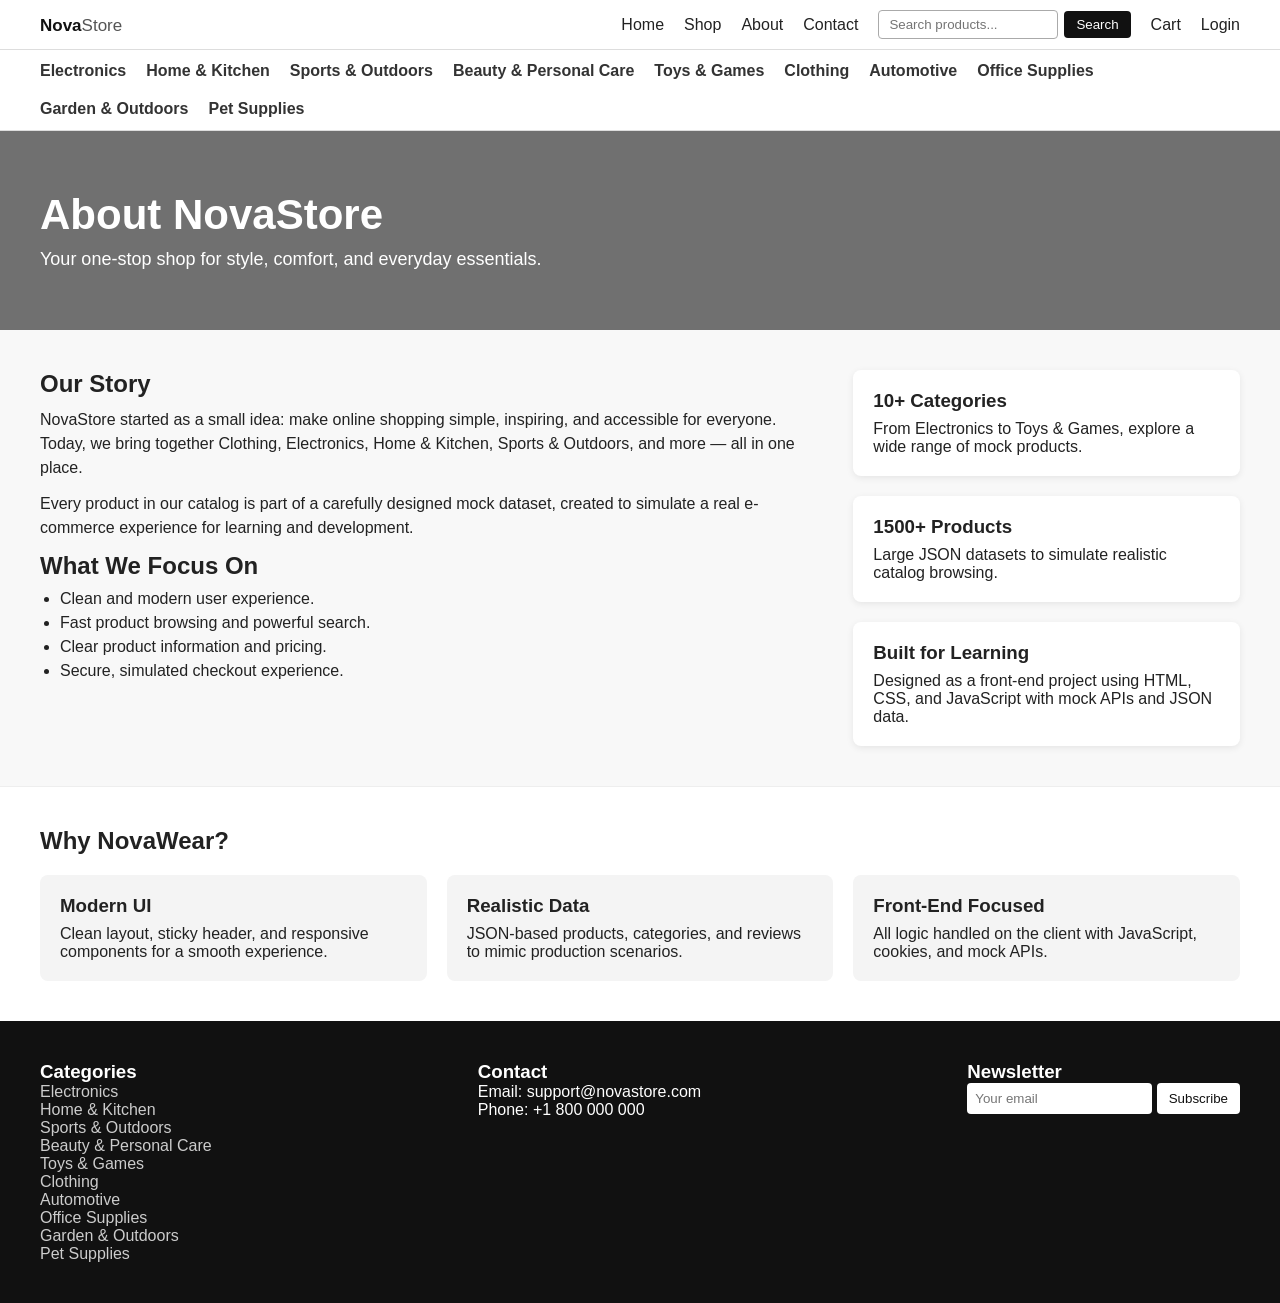
<file: htmls/about.html>
<!DOCTYPE html>
<html lang="en">
<head>
    <meta charset="UTF-8">
    <meta name="viewport" content="width=device-width, initial-scale=1.0">
    <link rel="stylesheet" href="../styles/styleAbout.css">
    <title>About – NovaStore</title>
</head>
<body>

    <header class="header">
        <img src="../img/NovaStoreLogo.svg" alt="NovaStore Logo" class="logo">

        <nav class="navbar">
            <a href="index.html" class="links">Home</a>
            <a href="shop.html" class="links">Shop</a>
            <a href="about.html" class="links active">About</a>
            <a href="contact.html" class="links">Contact</a>

            <div class="search-container">
                <input type="text" id="searchBar" placeholder="Search products...">
                <button id="searchBtn">Search</button>
            </div>

            <a href="cart.html" class="cart">Cart</a>
            <a href="login.html" id="loginLink">Login</a>
            <a href="profile.html" id="profileLink" style="display:none;">Profile</a>
        </nav>
    </header>

    <nav class="category-nav">
        <div id="categoryNavLinks"></div>
    </nav>

    <section class="about-hero">
        <h1>About NovaStore</h1>
        <p>Your one-stop shop for style, comfort, and everyday essentials.</p>
    </section>

    <section class="about-content">
        <div class="about-left">
            <h2>Our Story</h2>
            <p>
                NovaStore started as a small idea: make online shopping simple, inspiring, 
                and accessible for everyone. Today, we bring together Clothing, Electronics, 
                Home &amp; Kitchen, Sports &amp; Outdoors, and more — all in one place.
            </p>
            <p>
                Every product in our catalog is part of a carefully designed mock dataset, 
                created to simulate a real e-commerce experience for learning and development.
            </p>

            <h2>What We Focus On</h2>
            <ul>
                <li>Clean and modern user experience.</li>
                <li>Fast product browsing and powerful search.</li>
                <li>Clear product information and pricing.</li>
                <li>Secure, simulated checkout experience.</li>
            </ul>
        </div>

        <div class="about-right">
            <div class="about-card">
                <h3>10+ Categories</h3>
                <p>From Electronics to Toys &amp; Games, explore a wide range of mock products.</p>
            </div>
            <div class="about-card">
                <h3>1500+ Products</h3>
                <p>Large JSON datasets to simulate realistic catalog browsing.</p>
            </div>
            <div class="about-card">
                <h3>Built for Learning</h3>
                <p>
                    Designed as a front-end project using HTML, CSS, and JavaScript 
                    with mock APIs and JSON data.
                </p>
            </div>
        </div>
    </section>

    <section class="about-values">
        <h2>Why NovaWear?</h2>
        <div class="values-grid">
            <div class="value-item">
                <h3>Modern UI</h3>
                <p>Clean layout, sticky header, and responsive components for a smooth experience.</p>
            </div>
            <div class="value-item">
                <h3>Realistic Data</h3>
                <p>JSON-based products, categories, and reviews to mimic production scenarios.</p>
            </div>
            <div class="value-item">
                <h3>Front-End Focused</h3>
                <p>All logic handled on the client with JavaScript, cookies, and mock APIs.</p>
            </div>
        </div>
    </section>

    <footer class="footer">
        <div class="footer-left">
            <h3>Categories</h3>
            <ul id="footer-categories"></ul>
        </div>

        <div class="footer-center">
            <h3>Contact</h3>
            <p>Email: support@novastore.com</p>
            <p>Phone: +1 800 000 000</p>
        </div>

        <div class="footer-right">
            <h3>Newsletter</h3>
            <input type="email" placeholder="Your email">
            <button>Subscribe</button>
        </div>
    </footer>

    <script src="../js/header.js"></script>
    <script src="../js/about.js"></script>
</body>
</html>
</file>
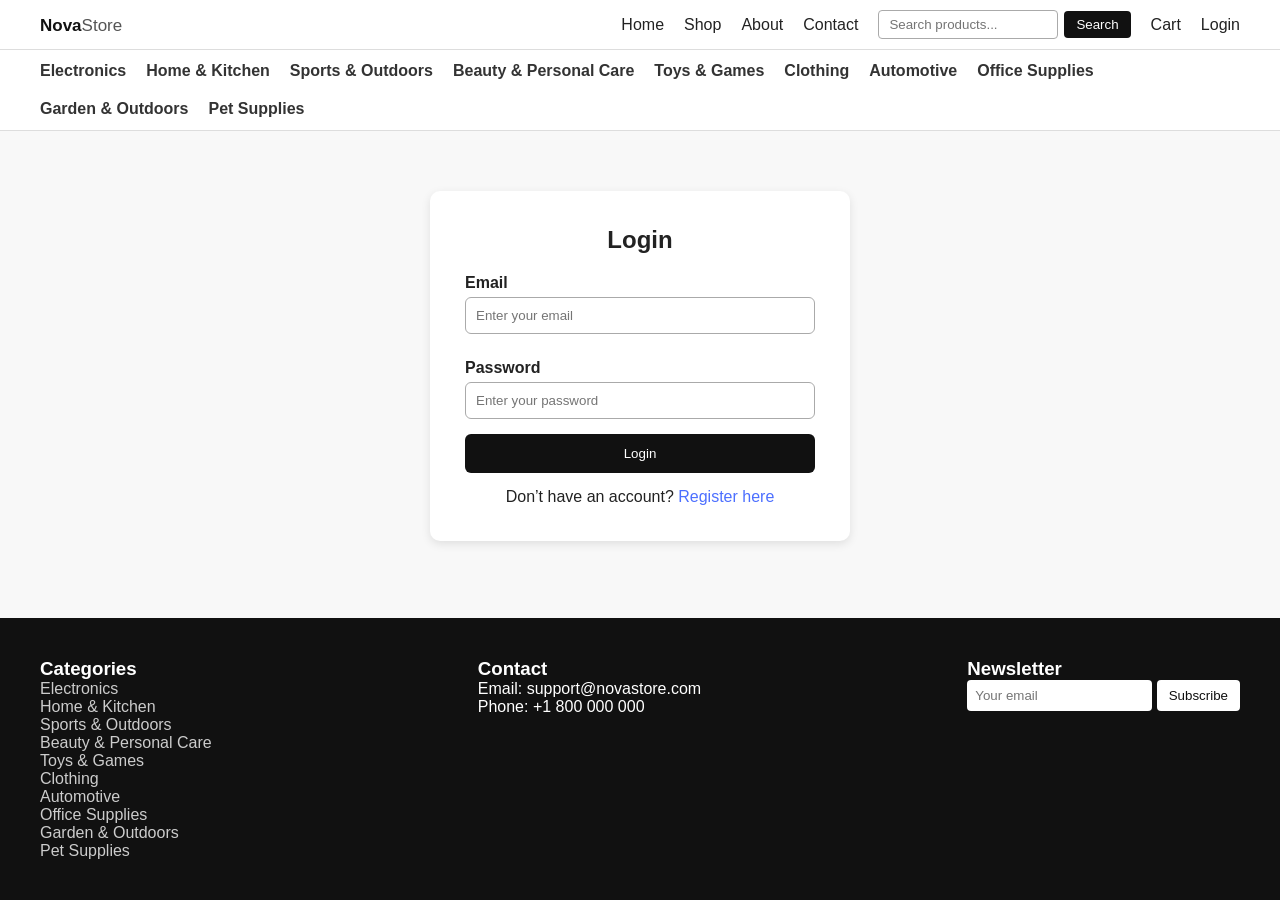
<file: htmls/cart.html>
<!DOCTYPE html>
<html lang="en">
<head>
    <meta charset="UTF-8">
    <meta name="viewport" content="width=device-width, initial-scale=1.0">
    <link rel="stylesheet" href="../styles/styleCart.css">
    <title>Cart – NovaStore</title>
</head>
<body>

    <header class="header">
        <img src="../img/NovaStoreLogo.svg" alt="NovaStore Logo" class="logo">

        <nav class="navbar">
            <a href="index.html" class="links">Home</a>
            <a href="shop.html" class="links">Shop</a>
            <a href="about.html" class="links">About</a>
            <a href="contact.html" class="links">Contact</a>

            <div class="search-container">
                <input type="text" id="searchBar" placeholder="Search products...">
                <button id="searchBtn">Search</button>
            </div>

            <a href="cart.html" class="cart active">Cart</a>
            <a href="login.html" id="loginLink">Login</a>
            <a href="profile.html" id="profileLink" style="display:none;">Profile</a>
        </nav>
    </header>

    <nav class="category-nav">
        <div id="categoryNavLinks"></div>
    </nav>

    <section class="cart-section">
        <h1>Your Cart</h1>

        <div id="cartItems"></div>

        <div id="cartSummary" class="cart-summary">
            <p>Subtotal: <span id="subtotal">$0.00</span></p>
            <p>Tax (13%): <span id="tax">$0.00</span></p>
            <h3>Total: <span id="total">$0.00</span></h3>

            <div class="cart-buttons">
                <a href="shop.html" class="btn-light">Continue Shopping</a>
                <button id="checkoutBtn" class="btn-dark">Proceed to Checkout</button>
            </div>
        </div>
    </section>

    <footer class="footer">
        <div class="footer-left">
            <h3>Categories</h3>
            <ul id="footer-categories"></ul>
        </div>

        <div class="footer-center">
            <h3>Contact</h3>
            <p>Email: support@novastore.com</p>
            <p>Phone: +1 800 000 000</p>
        </div>

        <div class="footer-right">
            <h3>Newsletter</h3>
            <input type="email" placeholder="Your email">
            <button>Subscribe</button>
        </div>
    </footer>

    <script src="../js/header.js"></script>
    <script src="../js/cart.js"></script>

</body>
</html>
</file>
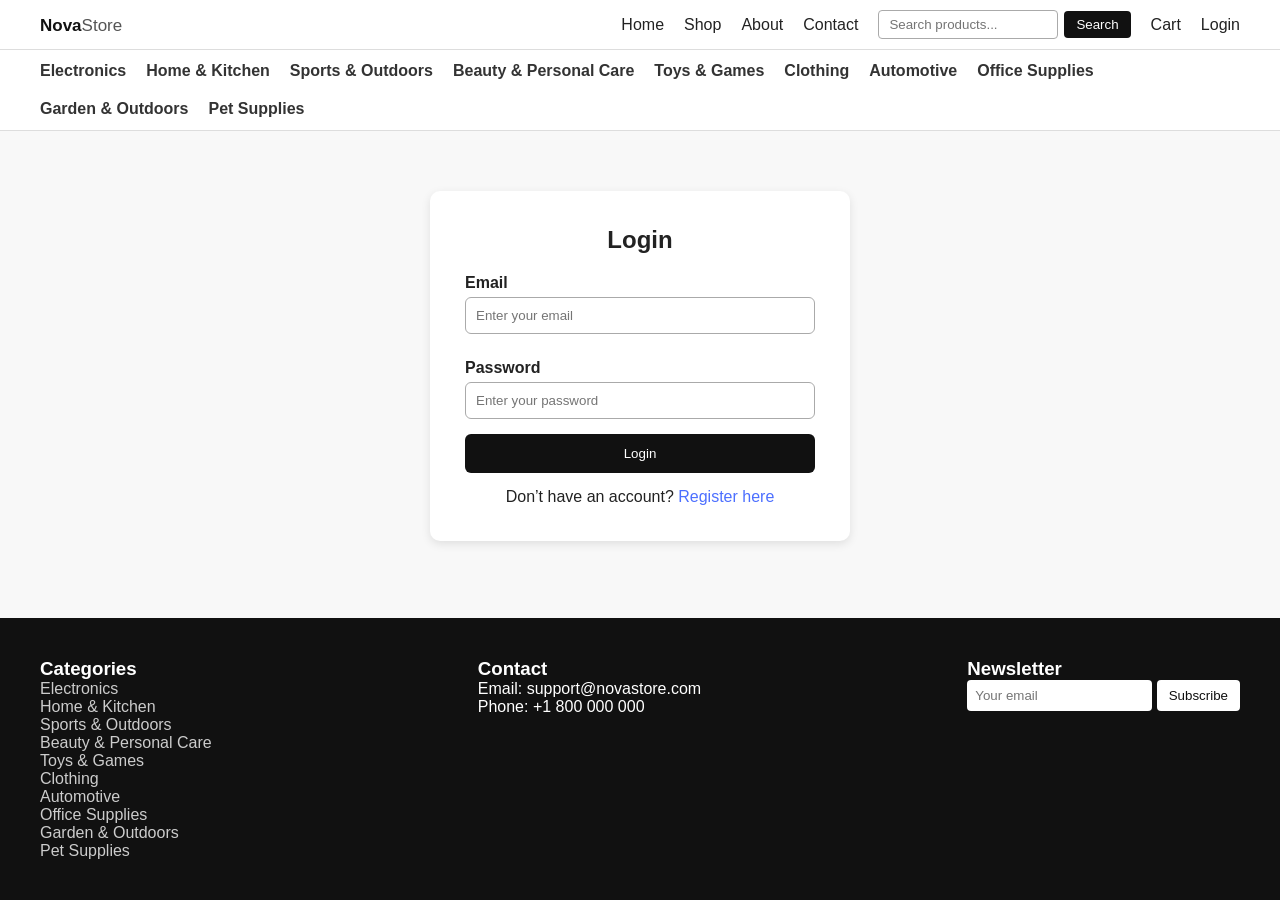
<file: htmls/checkout.html>
<!DOCTYPE html>
<html lang="en">
<head>
    <meta charset="UTF-8">
    <meta name="viewport" content="width=device-width, initial-scale=1.0">
    <title>Checkout – NovaStore</title>
    <link rel="stylesheet" href="../styles/styleCheckout.css">
</head>
<body>

    <header class="header">
        <img src="../img/NovaStoreLogo.svg" alt="NovaStore Logo" class="logo">

        <nav class="navbar">
            <a href="index.html" class="links">Home</a>
            <a href="shop.html" class="links">Shop</a>
            <a href="about.html" class="links">About</a>
            <a href="contact.html" class="links">Contact</a>

            <div class="search-container">
                <input type="text" id="searchBar" placeholder="Search products...">
                <button id="searchBtn">Search</button>
            </div>

            <a href="cart.html" class="cart">Cart</a>
            <a href="login.html" id="loginLink">Login</a>
            <a href="profile.html" id="profileLink" style="display:none;">Profile</a>
        </nav>
    </header>

    <nav class="category-nav">
        <div id="categoryNavLinks"></div>
    </nav>

    <main class="checkout-main">
        <section class="checkout-container">

            <section class="checkout-form">
                <h1>Checkout</h1>
                <p class="checkout-note">Fields marked * are required.</p>

                <div id="checkoutError" class="checkout-error"></div>

                <form id="checkoutForm">
                    <h2>Contact Information</h2>

                    <label for="fullName">Full Name *</label>
                    <input type="text" id="fullName" placeholder="Enter your full name">

                    <label for="email">Email *</label>
                    <input type="email" id="email" placeholder="Enter your email">

                    <label for="phone">Phone *</label>
                    <input type="tel" id="phone" placeholder="Enter your phone number">

                    <h2>Shipping Address</h2>

                    <label for="address">Address *</label>
                    <input type="text" id="address" placeholder="Street address">

                    <label for="city">City *</label>
                    <input type="text" id="city" placeholder="City">

                    <label for="postal">Postal Code *</label>
                    <input type="text" id="postal" placeholder="Postal code">

                    <h2>Delivery Options</h2>
                    <select id="delivery">
                        <option value="standard">Standard (3–5 business days)</option>
                        <option value="express">Express (1–2 business days)</option>
                    </select>

                    <button type="submit" class="place-order-btn">Place Order</button>
                </form>
            </section>

            <section class="checkout-summary">
                <h2>Order Summary</h2>
                <div id="summaryItems" class="summary-items"></div>

                <div class="summary-totals">
                    <p>Subtotal: <span id="subtotal">$0.00</span></p>
                    <p>Tax (13%): <span id="tax">$0.00</span></p>
                    <h3>Total: <span id="total">$0.00</span></h3>
                </div>

                <a href="cart.html" class="back-to-cart">← Back to cart</a>
            </section>

        </section>
    </main>

    <footer class="footer">
        <div class="footer-left">
            <h3>Categories</h3>
            <ul id="footer-categories"></ul>
        </div>

        <div class="footer-center">
            <h3>Contact</h3>
            <p>Email: support@novastore.com</p>
            <p>Phone: +1 800 000 000</p>
        </div>

        <div class="footer-right">
            <h3>Newsletter</h3>
            <input type="email" placeholder="Your email">
            <button>Subscribe</button>
        </div>
    </footer>

    <script src="../js/header.js"></script>
    <script src="../js/checkout.js"></script>

</body>
</html>
</file>
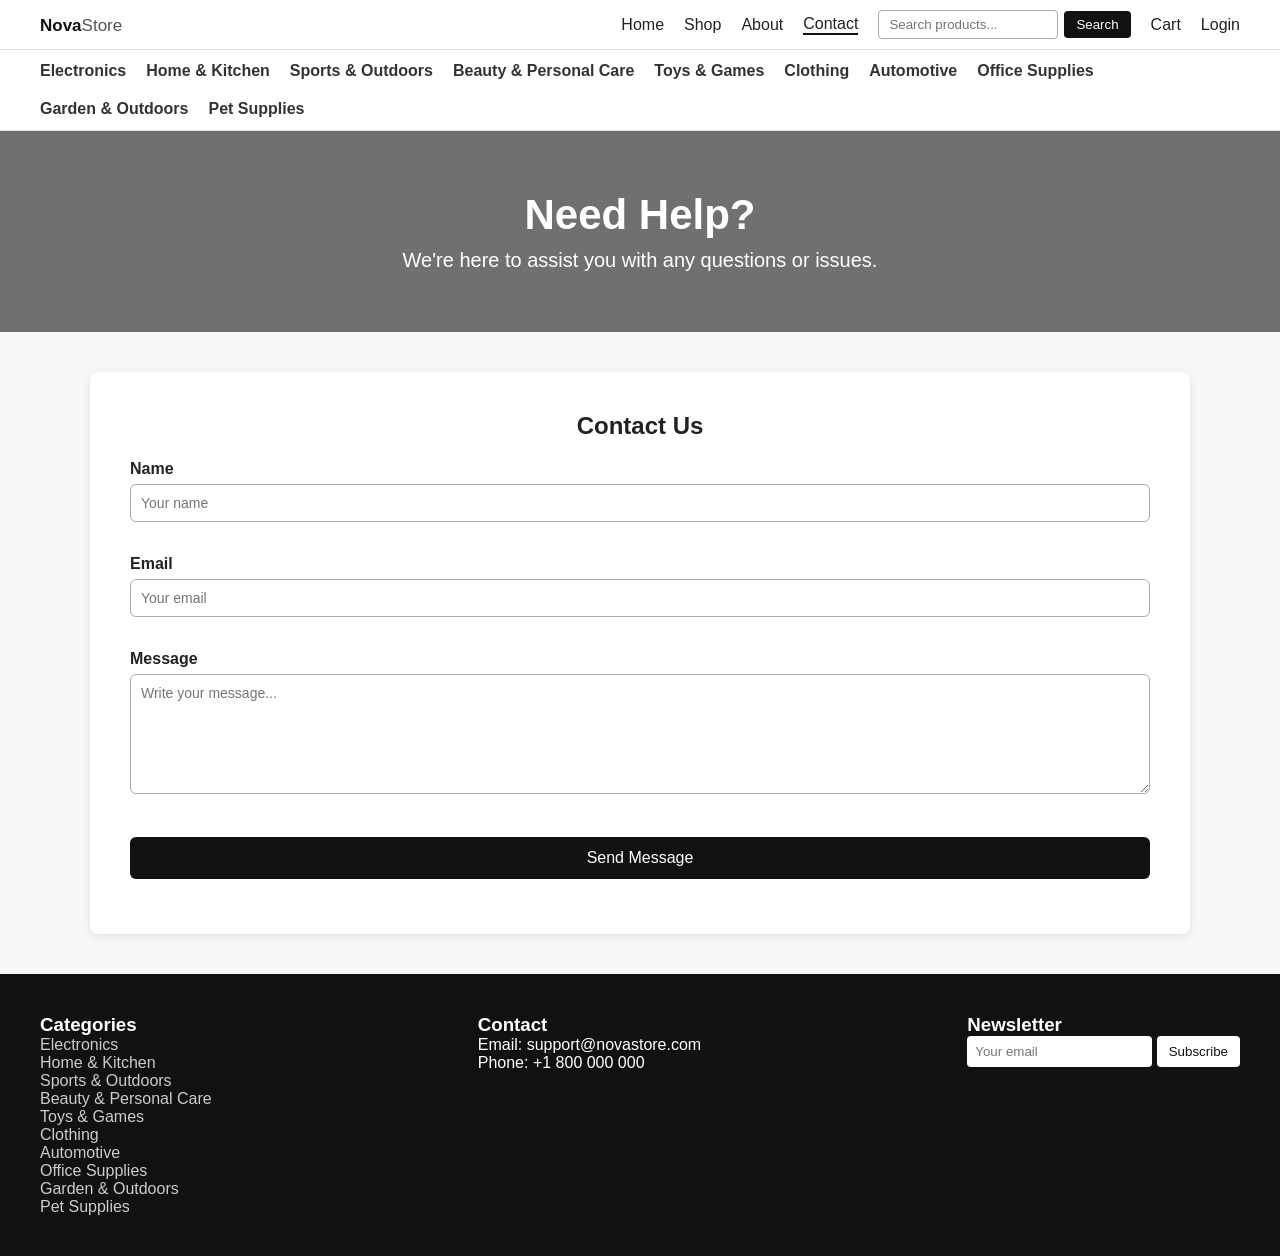
<file: htmls/contact.html>
<!DOCTYPE html>
<html lang="en">
<head>
    <meta charset="UTF-8">
    <meta name="viewport" content="width=device-width, initial-scale=1.0">
    <link rel="stylesheet" href="../styles/styleContact.css">
    <title>Contact – NovaStore</title>
</head>
<body>

    <header class="header">
        <img src="../img/NovaStoreLogo.svg" alt="NovaStore Logo" class="logo">

        <nav class="navbar">
            <a href="index.html" class="links">Home</a>
            <a href="shop.html" class="links">Shop</a>
            <a href="about.html" class="links">About</a>
            <a href="contact.html" class="links active">Contact</a>

            <div class="search-container">
                <input type="text" id="searchBar" placeholder="Search products...">
                <button id="searchBtn">Search</button>
            </div>

            <a href="cart.html" class="cart">Cart</a>
            <a href="login.html" id="loginLink">Login</a>
            <a href="profile.html" id="profileLink" style="display:none;">Profile</a>
        </nav>
    </header>

    <nav class="category-nav">
        <div id="categoryNavLinks"></div>
    </nav>

    <section class="contact-hero">
        <h1>Need Help?</h1>
        <p>We're here to assist you with any questions or issues.</p>
    </section>

    <section class="contact-container">
        <h2>Contact Us</h2>

        <form id="contactForm" class="contact-form">

            <div class="form-group">
                <label>Name</label>
                <input type="text" id="nameInput" placeholder="Your name">
                <small class="error" id="nameError"></small>
            </div>

            <div class="form-group">
                <label>Email</label>
                <input type="email" id="emailInput" placeholder="Your email">
                <small class="error" id="emailError"></small>
            </div>

            <div class="form-group">
                <label>Message</label>
                <textarea id="messageInput" placeholder="Write your message..."></textarea>
                <small class="error" id="messageError"></small>
            </div>

            <button type="submit" class="contact-btn">Send Message</button>

            <p id="successMessage" class="success"></p>
        </form>
    </section>

    <footer class="footer">
        <div class="footer-left">
            <h3>Categories</h3>
            <ul id="footer-categories"></ul>
        </div>

        <div class="footer-center">
            <h3>Contact</h3>
            <p>Email: support@novastore.com</p>
            <p>Phone: +1 800 000 000</p>
        </div>

        <div class="footer-right">
            <h3>Newsletter</h3>
            <input type="email" placeholder="Your email">
            <button>Subscribe</button>
        </div>
    </footer>

    <script src="../js/header.js"></script>
    <script src="../js/contact.js"></script>
</body>
</html>
</file>
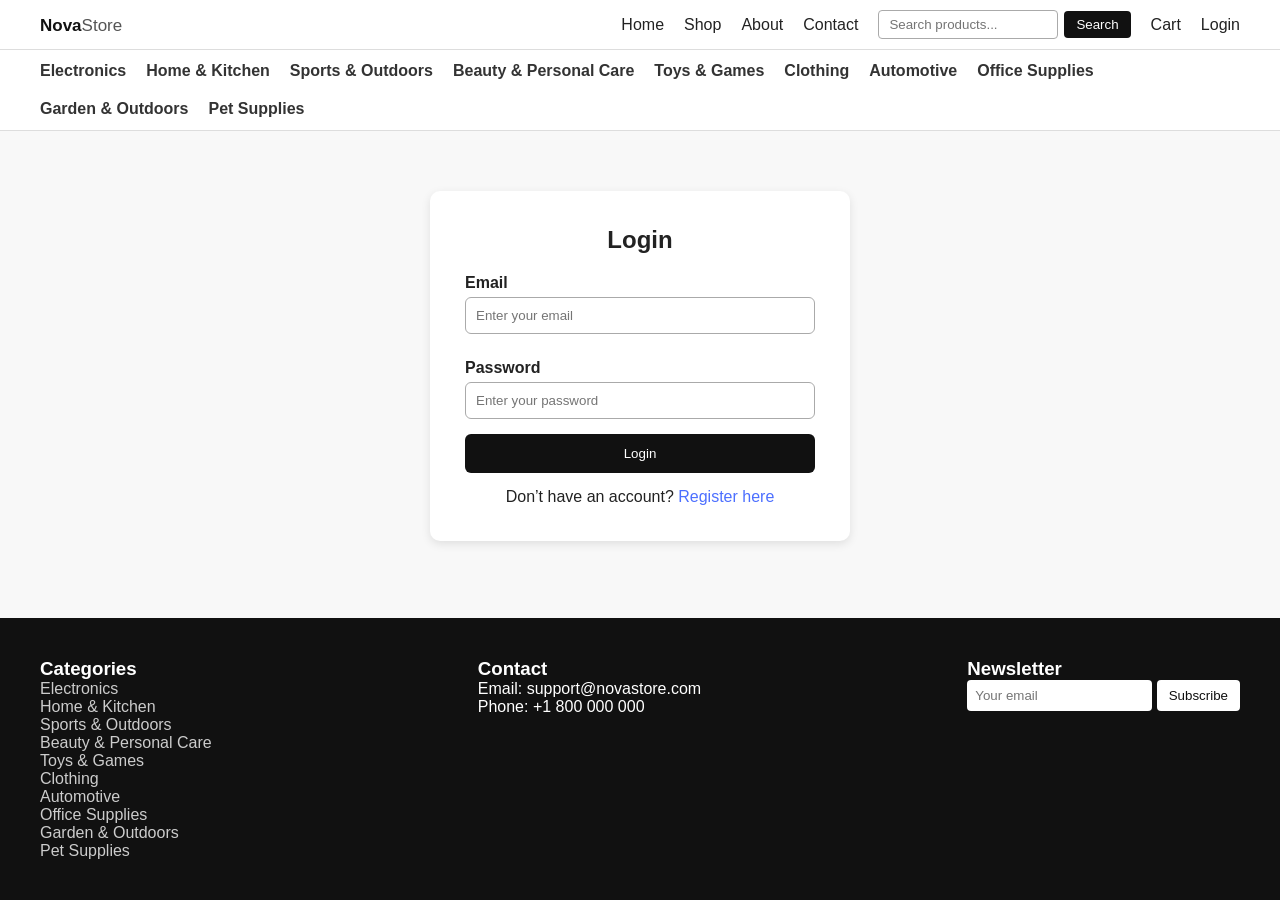
<file: htmls/login.html>
<!DOCTYPE html>
<html lang="en">
<head>
    <meta charset="UTF-8">
    <meta name="viewport" content="width=device-width, initial-scale=1.0">
    <title>Login – NovaStore</title>
    <link rel="stylesheet" href="../styles/styleLogin.css">
</head>
<body>

<header class="header">
    <img src="../img/NovaStoreLogo.svg" class="logo" alt="NovaStore Logo">

    <nav class="navbar">
        <a href="index.html" class="links">Home</a>
        <a href="shop.html" class="links">Shop</a>
        <a href="about.html" class="links">About</a>
        <a href="contact.html" class="links">Contact</a>

        <div class="search-container">
            <input type="text" id="searchBar" placeholder="Search products...">
            <button id="searchBtn">Search</button>
        </div>

        <a href="cart.html" class="cart">Cart</a>
        <a href="login.html" id="loginLink">Login</a>
        <a href="profile.html" id="profileLink" style="display:none;">Profile</a>
    </nav>
</header>

<nav class="category-nav">
    <div id="categoryNavLinks"></div>
</nav>

<section class="login-container">
    <h1>Login</h1>

    <div id="errorMsg" class="error-msg"></div>

    <form id="loginForm">
        <label>Email</label>
        <input type="email" id="emailInput" placeholder="Enter your email">

        <label>Password</label>
        <input type="password" id="passwordInput" placeholder="Enter your password">

        <button type="submit" class="login-btn">Login</button>

        <p class="register-text">
            Don’t have an account?
            <a href="register.html">Register here</a>
        </p>
    </form>
</section>

<footer class="footer">
    <div class="footer-left">
        <h3>Categories</h3>
        <ul id="footer-categories"></ul>
    </div>

    <div class="footer-center">
        <h3>Contact</h3>
        <p>Email: support@novastore.com</p>
        <p>Phone: +1 800 000 000</p>
    </div>

    <div class="footer-right">
        <h3>Newsletter</h3>
        <input type="email" placeholder="Your email">
        <button>Subscribe</button>
    </div>
</footer>

<script src="../js/header.js"></script>
<script src="../js/login.js"></script>
</body>
</html>
</file>
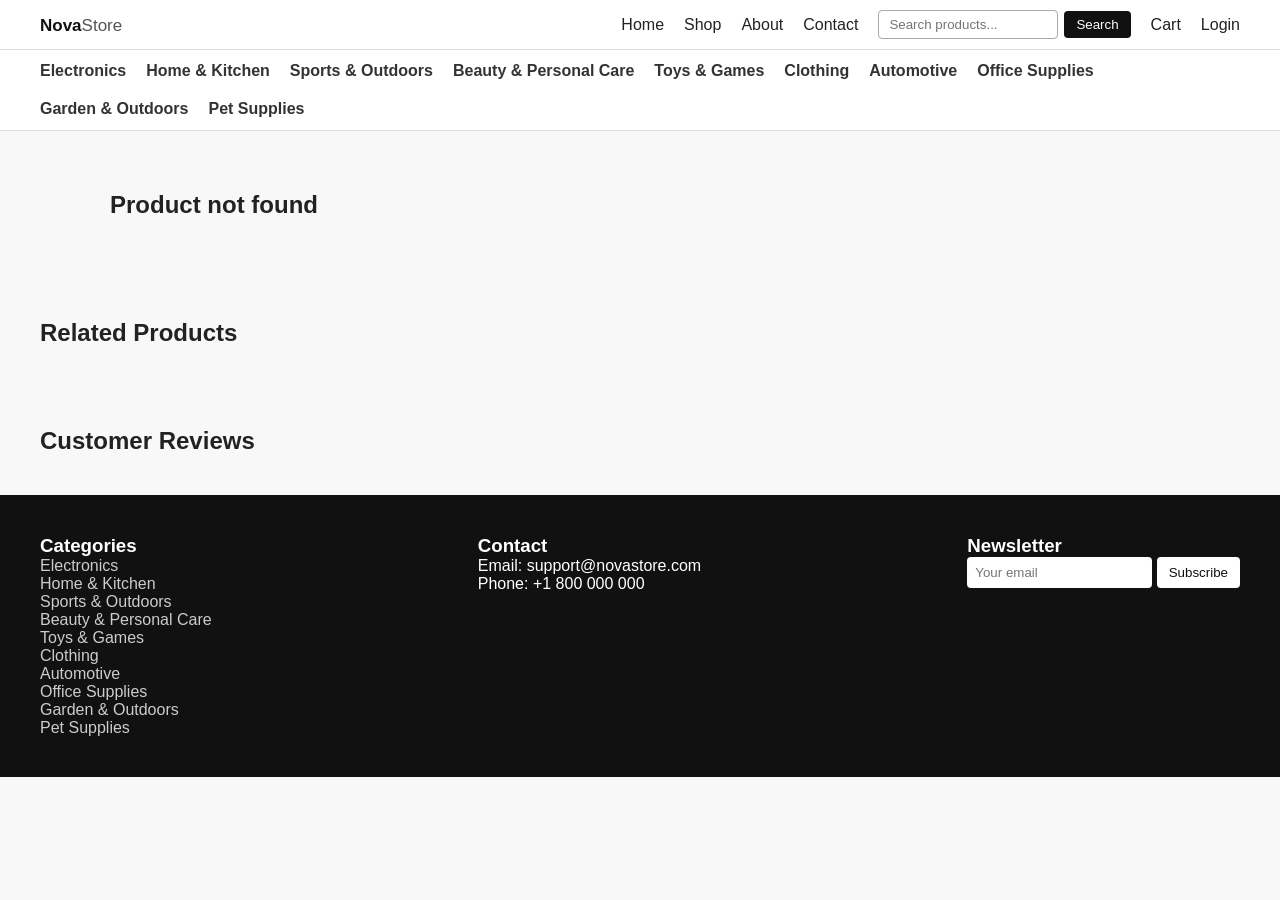
<file: htmls/product.html>
<!DOCTYPE html>
<html lang="en">
<head>
    <meta charset="UTF-8">
    <meta name="viewport" content="width=device-width, initial-scale=1.0">
    <link rel="stylesheet" href="../styles/styleProduct.css">
    <title>Product – NovaStore</title>
</head>
<body>

    <header class="header">
        <img src="../img/NovaStoreLogo.svg" alt="NovaStore Logo" class="logo">

        <nav class="navbar">
            <a href="index.html" class="links">Home</a>
            <a href="shop.html" class="links">Shop</a>
            <a href="about.html" class="links">About</a>
            <a href="contact.html" class="links">Contact</a>

            <div class="search-container">
                <input type="text" id="searchBar" placeholder="Search products...">
                <button id="searchBtn">Search</button>
            </div>

            <a href="cart.html" class="cart">Cart</a>
            <a href="login.html" id="loginLink">Login</a>
            <a href="profile.html" id="profileLink" style="display:none;">Profile</a>
        </nav>
    </header>

    <nav class="category-nav">
        <div id="categoryNavLinks"></div>
    </nav>

    <section id="productContainer" class="product-container">
    </section>

    <section class="related-section">
        <h2>Related Products</h2>
        <div id="relatedProducts" class="related-grid"></div>
    </section>

    <section class="reviews-section">
        <h2>Customer Reviews</h2>
        <div id="reviewsContainer"></div>
    </section>

    <footer class="footer">
        <div class="footer-left">
            <h3>Categories</h3>
            <ul id="footer-categories"></ul>
        </div>

        <div class="footer-center">
            <h3>Contact</h3>
            <p>Email: support@novastore.com</p>
            <p>Phone: +1 800 000 000</p>
        </div>

        <div class="footer-right">
            <h3>Newsletter</h3>
            <input type="email" placeholder="Your email">
            <button>Subscribe</button>
        </div>
    </footer>

    <script src="../js/header.js"></script>
    <script src="../js/product.js"></script>

</body>
</html>
</file>
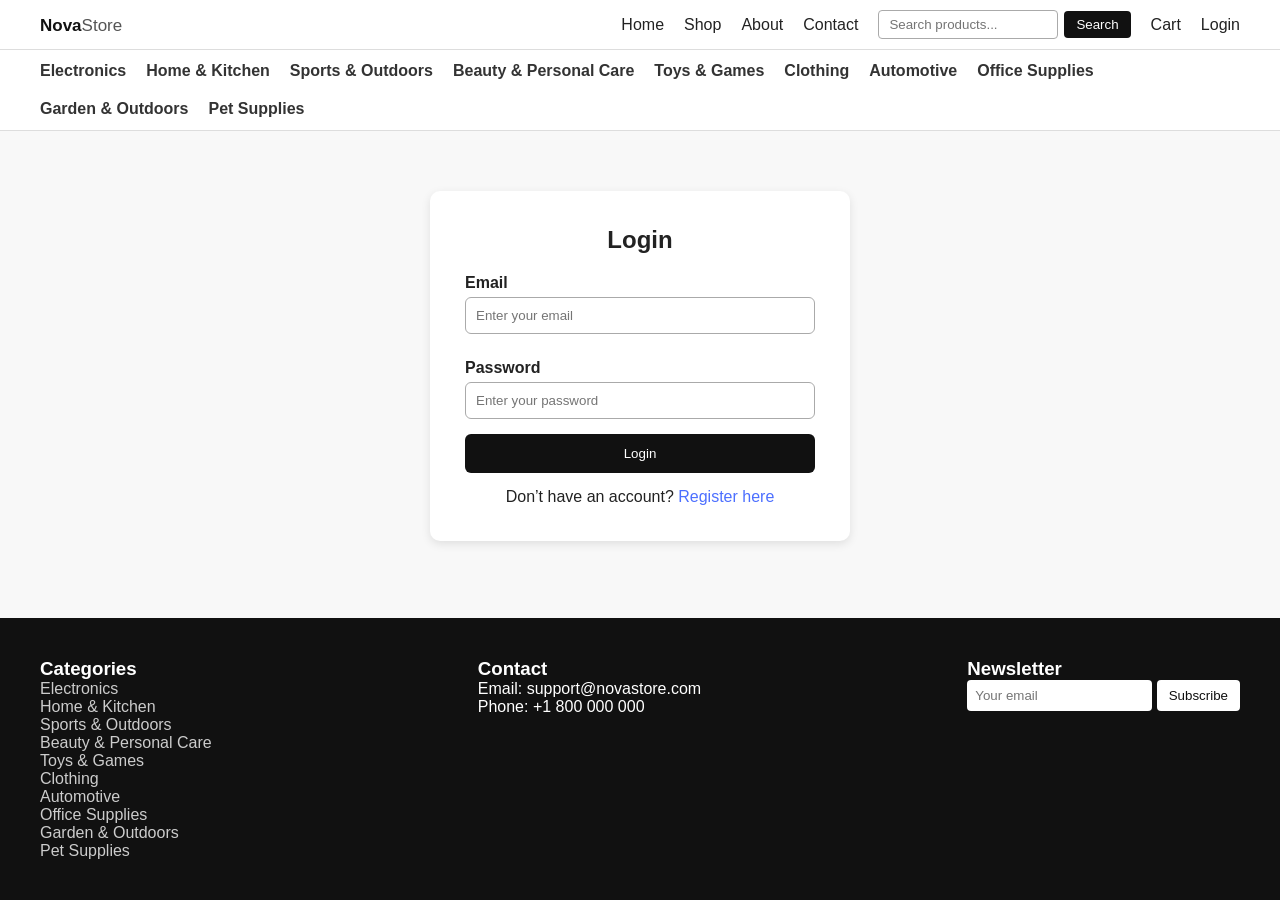
<file: htmls/profile.html>
<!DOCTYPE html>
<html lang="en">
<head>
    <meta charset="UTF-8">
    <meta name="viewport" content="width=device-width, initial-scale=1.0">
    <title>Your Profile – NovaStore</title>
    <link rel="stylesheet" href="../styles/styleProfile.css">
</head>
<body>

    <header class="header">
        <img src="../img/NovaStoreLogo.svg" class="logo" alt="NovaStore Logo">

        <nav class="navbar">
            <a href="index.html" class="links">Home</a>
            <a href="shop.html" class="links">Shop</a>
            <a href="about.html" class="links">About</a>
            <a href="contact.html" class="links">Contact</a>

            <div class="search-container">
                <input type="text" id="searchBar" placeholder="Search products...">
                <button id="searchBtn">Search</button>
            </div>

            <a href="cart.html" class="cart">Cart</a>
            <a href="login.html" id="loginLink" style="display:none;">Login</a>
            <a href="profile.html" id="profileLink">Profile</a>
        </nav>
    </header>

    <nav class="category-nav">
        <div id="categoryNavLinks"></div>
    </nav>

    <section class="profile-container">
        <h1>Your Profile</h1>

        <div class="profile-card">
            <label>Name</label>
            <input type="text" id="profileName">

            <label>Email</label>
            <input type="email" id="profileEmail">

            <label>Phone</label>
            <input type="text" id="profilePhone" placeholder="Optional">

            <label>Address</label>
            <input type="text" id="profileAddress" placeholder="Optional">

            <button id="saveProfileBtn">Save Changes</button>
            <button id="logoutBtn" class="logout-btn">Logout</button>

            <p id="saveMessage" class="save-msg"></p>
        </div>
    </section>

    <footer class="footer">
        <div class="footer-left">
            <h3>Categories</h3>
            <ul id="footer-categories"></ul>
        </div>

        <div class="footer-center">
            <h3>Contact</h3>
            <p>Email: support@novastore.com</p>
            <p>Phone: +1 800 000 000</p>
        </div>

        <div class="footer-right">
            <h3>Newsletter</h3>
            <input type="email" placeholder="Your email">
            <button>Subscribe</button>
        </div>
    </footer>

    <script src="../js/header.js"></script>
    <script src="../js/profile.js"></script>
</body>
</html>
</file>
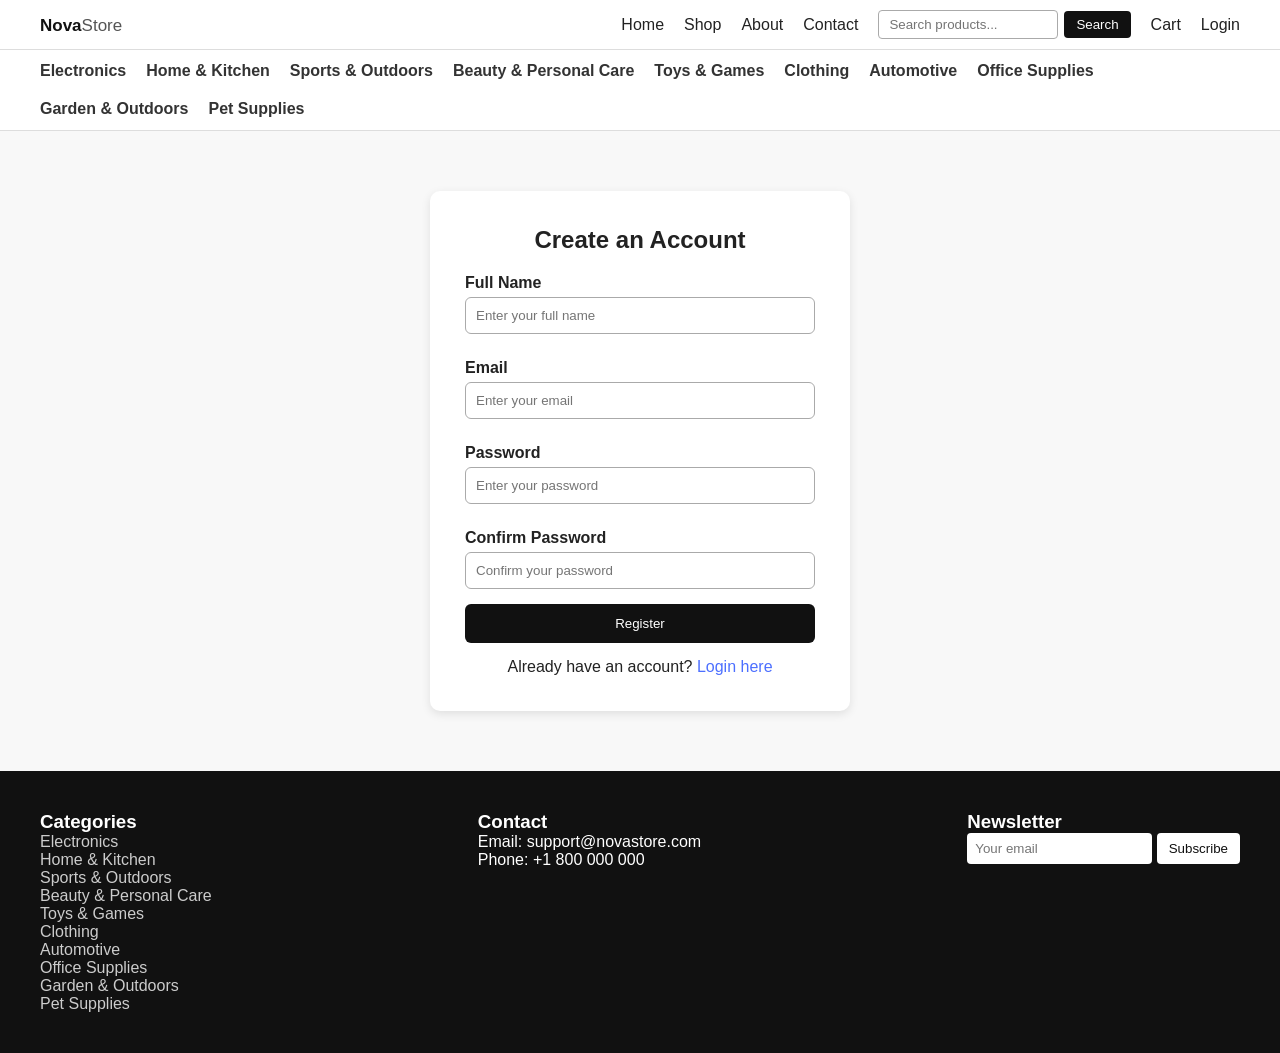
<file: htmls/register.html>
<!DOCTYPE html>
<html lang="en">
<head>
    <meta charset="UTF-8">
    <meta name="viewport" content="width=device-width, initial-scale=1.0">
    <title>Register – NovaStore</title>
    <link rel="stylesheet" href="../styles/styleLogin.css">
</head>
<body>

    <header class="header">
        <img src="../img/NovaStoreLogo.svg" class="logo" alt="NovaStore Logo">

        <nav class="navbar">
            <a href="index.html" class="links">Home</a>
            <a href="shop.html" class="links">Shop</a>
            <a href="about.html" class="links">About</a>
            <a href="contact.html" class="links">Contact</a>

            <div class="search-container">
                <input type="text" id="searchBar" placeholder="Search products...">
                <button id="searchBtn">Search</button>
            </div>

            <a href="cart.html" class="cart">Cart</a>
            <a href="login.html" id="loginLink">Login</a>
            <a href="profile.html" id="profileLink" style="display:none;">Profile</a>
        </nav>
    </header>

    <nav class="category-nav">
        <div id="categoryNavLinks"></div>
    </nav>

    <section class="login-container">
        <h1>Create an Account</h1>

        <div id="errorMsg" class="error-msg"></div>

        <form id="registerForm">
            <label>Full Name</label>
            <input type="text" id="nameInput" placeholder="Enter your full name">

            <label>Email</label>
            <input type="email" id="emailInput" placeholder="Enter your email">

            <label>Password</label>
            <input type="password" id="passwordInput" placeholder="Enter your password">

            <label>Confirm Password</label>
            <input type="password" id="confirmInput" placeholder="Confirm your password">

            <button type="submit" class="login-btn">Register</button>

            <p class="register-text">
                Already have an account?
                <a href="login.html">Login here</a>
            </p>
        </form>
    </section>

    <footer class="footer">
        <div class="footer-left">
            <h3>Categories</h3>
            <ul id="footer-categories"></ul>
        </div>

        <div class="footer-center">
            <h3>Contact</h3>
            <p>Email: support@novastore.com</p>
            <p>Phone: +1 800 000 000</p>
        </div>

        <div class="footer-right">
            <h3>Newsletter</h3>
            <input type="email" placeholder="Your email">
            <button>Subscribe</button>
        </div>
    </footer>

    <script src="../js/header.js"></script>
    <script src="../js/register.js"></script>
</body>
</html>
</file>
<file: styles/styleAbout.css>
* {
    margin: 0;
    padding: 0;
    box-sizing: border-box;
    font-family: Arial, sans-serif;
}

body {
    display: flex;
    flex-direction: column;
    min-height: 100vh;
    background: #f8f8f8;
    color: #222;
}

.header {
    width: 100%;
    padding: 10px 40px;
    display: flex;
    justify-content: space-between;
    align-items: center;
    background: #fff;
    border-bottom: 1px solid #ddd;
}

.logo {
    width: 120px;
    cursor: pointer;
}

.navbar {
    display: flex;
    align-items: center;
    gap: 20px;
}

.links, .cart, #loginLink, #profileLink {
    text-decoration: none;
    color: #222;
    font-weight: 500;
}

.category-nav {
    background: #fff;
    padding: 12px 40px;
    border-bottom: 1px solid #ddd;
}

#categoryNavLinks {
    display: flex;
    flex-wrap: wrap;
    gap: 20px;
}

#categoryNavLinks a {
    text-decoration: none;
    color: #333;
    font-weight: 600;
    transition: 0.2s;
}

#categoryNavLinks a:hover {
    color: #4c6fff;
}

.search-container {
    display: flex;
    align-items: center;
    gap: 6px;
}

#searchBar {
    padding: 6px 10px;
    border-radius: 4px;
    border: 1px solid #aaa;
    width: 180px;
}

#searchBtn {
    padding: 6px 12px;
    background: #111;
    color: white;
    border: none;
    border-radius: 4px;
    cursor: pointer;
}

#searchBtn:hover {
    background: #333;
}

.about-hero {
    padding: 60px 40px;
    background:
        linear-gradient(rgba(0,0,0,0.55), rgba(0,0,0,0.55)),
        url("https://picsum.photos/1600/500?blur=2") center/cover no-repeat;
    color: #fff;
}

.about-hero h1 {
    font-size: 42px;
    margin-bottom: 10px;
}

.about-hero p {
    font-size: 18px;
}

.about-content {
    display: grid;
    grid-template-columns: 2fr 1fr;
    gap: 40px;
    padding: 40px;
}

.about-left h2 {
    margin-bottom: 10px;
}

.about-left p {
    margin-bottom: 12px;
    line-height: 1.5;
}

.about-left ul {
    margin-top: 10px;
    padding-left: 20px;
}

.about-left li {
    margin-bottom: 6px;
}

.about-right {
    display: flex;
    flex-direction: column;
    gap: 20px;
}

.about-card {
    background: #fff;
    padding: 20px;
    border-radius: 8px;
    box-shadow: 0 2px 7px rgba(0,0,0,0.08);
}

.about-card h3 {
    margin-bottom: 8px;
}

.about-values {
    padding: 40px;
    background: #fff;
    border-top: 1px solid #eee;
}

.about-values h2 {
    margin-bottom: 20px;
}

.values-grid {
    display: grid;
    grid-template-columns: repeat(auto-fit, minmax(220px, 1fr));
    gap: 20px;
}

.value-item {
    background: #f4f4f4;
    padding: 20px;
    border-radius: 8px;
}

.value-item h3 {
    margin-bottom: 8px;
}

.footer {
    margin-top: auto;
    background: #111;
    color: white;
    padding: 40px;
    display: flex;
    justify-content: space-between;
    gap: 40px;
}

.footer-left ul {
    list-style: none;
}

.footer-left a {
    color: #ccc;
    text-decoration: none;
}

.footer-left a:hover {
    color: white;
}

.footer-right input {
    padding: 8px;
    border-radius: 4px;
    border: none;
}

.footer-right button {
    padding: 8px 12px;
    background: white;
    color: #111;
    border: none;
    cursor: pointer;
    border-radius: 4px;
}

@media (max-width: 900px) {
    .about-content {
        grid-template-columns: 1fr;
    }

    .about-hero {
        padding: 40px 20px;
    }

    .about-values {
        padding: 30px 20px;
    }

    .footer {
        flex-direction: column;
        text-align: center;
    }
}
</file>
<file: styles/styleCart.css>
/* GLOBAL */
* {
    margin: 0;
    padding: 0;
    box-sizing: border-box;
    font-family: Arial, sans-serif;
}

body {
    background: #f8f8f8;
    color: #222;
    display: flex;
    flex-direction: column;
    min-height: 100vh; /* ensures footer stays at the bottom */
}

/* CART LAYOUT */
.cart-section {
    max-width: 1100px;
    margin: 40px auto;
    padding: 20px;
    flex: 1; /* pushes footer down */
}

/* HEADER + NAV */
.header {
    width: 100%;
    padding: 10px 40px;
    display: flex;
    justify-content: space-between;
    align-items: center;
    background: white;
    border-bottom: 1px solid #ddd;
}

.navbar {
    display: flex;
    gap: 20px;
    align-items: center;
}

/* CATEGORY NAV */
.category-nav {
    background: #fff;
    padding: 12px 40px;
    border-bottom: 1px solid #ddd;
}

#categoryNavLinks {
    display: flex;
    flex-wrap: wrap;
    gap: 20px;
}

#categoryNavLinks a {
    text-decoration: none;
    color: #333;
    font-weight: 600;
}

/* CART LAYOUT */
.cart-section {
    max-width: 1100px;
    margin: 40px auto;
    padding: 20px;
}

.cart-item {
    display: flex;
    background: white;
    padding: 15px;
    border-radius: 8px;
    margin-bottom: 18px;
    box-shadow: 0 2px 6px rgba(0,0,0,0.1);
    align-items: center;
    gap: 20px;
}

.cart-item img {
    width: 120px;
    height: 120px;
    object-fit: cover;
    border-radius: 6px;
}

.cart-info {
    flex: 1;
}

.cart-info h3 {
    margin-bottom: 8px;
}

.cart-item input {
    width: 60px;
    padding: 5px;
    text-align: center;
}

.remove-btn {
    background: #ff4444;
    color: white;
    border: none;
    padding: 8px 12px;
    border-radius: 5px;
    cursor: pointer;
}

.cart-summary {
    margin-top: 30px;
    padding: 20px;
    background: white;
    border-radius: 6px;
    box-shadow: 0 2px 6px rgba(0,0,0,0.1);
}

.cart-summary p,
.cart-summary h3 {
    margin-bottom: 12px;
}

.cart-buttons {
    display: flex;
    justify-content: space-between;
    margin-top: 20px;
}

.btn-light {
    padding: 10px 18px;
    background: #ddd;
    color: #111;
    text-decoration: none;
    border-radius: 4px;
}

.btn-dark {
    padding: 10px 18px;
    background: #111;
    color: white;
    border: none;
    border-radius: 4px;
    cursor: pointer;
}

/* ---------- HEADER ---------- */
.header {
    width: 100%;
    padding: 10px 40px;
    display: flex;
    justify-content: space-between;
    align-items: center;
    background: #fff;
    border-bottom: 1px solid #ddd;
}

.logo {
    width: 120px;
    cursor: pointer;
}

.navbar {
    display: flex;
    align-items: center;
    gap: 20px;
}

.links, .cart, #loginLink, #profileLink {
    text-decoration: none;
    color: #222;
    font-weight: 500;
}

/* ---------- CATEGORY NAV ---------- */
.category-nav {
    background: #fff;
    padding: 12px 40px;
    border-bottom: 1px solid #ddd;
}

#categoryNavLinks {
    display: flex;
    flex-wrap: wrap;
    gap: 20px;
}

#categoryNavLinks a {
    text-decoration: none;
    color: #333;
    font-weight: 600;
    transition: 0.2s;
}

#categoryNavLinks a:hover {
    color: #4c6fff;
}

/* ---------- SEARCH BAR ---------- */
.search-container {
    display: flex;
    align-items: center;
    gap: 6px;
}

#searchBar {
    padding: 6px 10px;
    border-radius: 4px;
    border: 1px solid #aaa;
    width: 180px;
}

#searchBtn {
    padding: 6px 12px;
    background: #111;
    color: white;
    border: none;
    border-radius: 4px;
    cursor: pointer;
}

#searchBtn:hover {
    background: #333;
}

/* ---------- FOOTER ---------- */
.footer {
    margin-top: auto;
    background: #111;
    color: white;
    padding: 40px;
    display: flex;
    justify-content: space-between;
    gap: 40px;
}

.footer-left ul {
    list-style: none;
}

.footer-left a {
    color: #ccc;
    text-decoration: none;
}

.footer-left a:hover {
    color: white;
}

.footer-right input {
    padding: 8px;
    border-radius: 4px;
    border: none;
}

.footer-right button {
    padding: 8px 12px;
    background: white;
    color: #111;
    border: none;
    cursor: pointer;
    border-radius: 4px;
}
</file>
<file: styles/styleCheckout.css>
* {
    margin: 0;
    padding: 0;
    box-sizing: border-box;
    font-family: Arial, sans-serif;
}

body {
    background: #f8f8f8;
    color: #222;
    min-height: 100vh;
    display: flex;
    flex-direction: column;
}

.header {
    width: 100%;
    padding: 10px 40px;
    display: flex;
    justify-content: space-between;
    align-items: center;
    background: #fff;
    border-bottom: 1px solid #ddd;
}

.logo {
    width: 120px;
    cursor: pointer;
}

.navbar {
    display: flex;
    align-items: center;
    gap: 20px;
}

.links, .cart, #loginLink, #profileLink {
    text-decoration: none;
    color: #222;
    font-weight: 500;
}

.search-container {
    display: flex;
    align-items: center;
    gap: 6px;
}

#searchBar {
    padding: 6px 10px;
    border-radius: 4px;
    border: 1px solid #aaa;
    width: 180px;
}

#searchBtn {
    padding: 6px 12px;
    background: #111;
    color: white;
    border: none;
    border-radius: 4px;
    cursor: pointer;
}

#searchBtn:hover {
    background: #333;
}

.category-nav {
    background: #fff;
    padding: 12px 40px;
    border-bottom: 1px solid #ddd;
}

#categoryNavLinks {
    display: flex;
    flex-wrap: wrap;
    gap: 20px;
}

#categoryNavLinks a {
    text-decoration: none;
    color: #333;
    font-weight: 600;
    transition: 0.2s;
}

#categoryNavLinks a:hover {
    color: #4c6fff;
}

.checkout-main {
    flex: 1;
}

.checkout-container {
    max-width: 1100px;
    margin: 40px auto;
    padding: 0 20px;
    display: grid;
    grid-template-columns: 2fr 1.3fr;
    gap: 30px;
}

.checkout-form h1 {
    margin-bottom: 10px;
}

.checkout-note {
    margin-bottom: 15px;
    color: #666;
    font-size: 14px;
}

.checkout-form form {
    background: white;
    padding: 20px;
    border-radius: 8px;
    box-shadow: 0 2px 6px rgba(0,0,0,0.08);
    display: flex;
    flex-direction: column;
    gap: 12px;
}

.checkout-form h2 {
    margin-top: 10px;
    margin-bottom: 5px;
    font-size: 18px;
}

.checkout-form label {
    font-weight: 600;
    font-size: 14px;
}

.checkout-form input,
.checkout-form select {
    padding: 10px;
    border-radius: 6px;
    border: 1px solid #bbb;
    font-size: 14px;
}

.place-order-btn {
    margin-top: 10px;
    padding: 12px;
    background: #111;
    color: white;
    border: none;
    border-radius: 6px;
    cursor: pointer;
    font-weight: bold;
}

.place-order-btn:hover {
    background: #333;
}

.checkout-error {
    display: none;
    margin-bottom: 10px;
    padding: 10px;
    background: #ffe0e0;
    color: #a30000;
    border-radius: 6px;
    font-size: 14px;
}

.checkout-summary {
    background: white;
    padding: 20px;
    border-radius: 8px;
    box-shadow: 0 2px 6px rgba(0,0,0,0.08);
    align-self: flex-start;
}

.checkout-summary h2 {
    margin-bottom: 15px;
}

.summary-items {
    max-height: 200px;
    overflow-y: auto;
    margin-bottom: 15px;
    border-bottom: 1px solid #eee;
    padding-bottom: 10px;
}

.summary-item {
    display: flex;
    justify-content: space-between;
    margin-bottom: 6px;
    font-size: 14px;
}

.summary-item span:nth-child(1) {
    max-width: 70%;
}

.summary-totals p,
.summary-totals h3 {
    margin-bottom: 6px;
}

.summary-totals h3 {
    margin-top: 10px;
}

.back-to-cart {
    display: inline-block;
    margin-top: 10px;
    font-size: 14px;
    text-decoration: none;
    color: #333;
}

.back-to-cart:hover {
    text-decoration: underline;
}

.footer {
    background: #111;
    color: white;
    padding: 40px;
    display: flex;
    justify-content: space-between;
    gap: 40px;
}

.footer-left ul {
    list-style: none;
}

.footer-left a {
    color: #ccc;
    text-decoration: none;
}

.footer-left a:hover {
    color: white;
}

.footer-right input {
    padding: 8px;
    border-radius: 4px;
    border: none;
}

.footer-right button {
    padding: 8px 12px;
    background: white;
    color: #111;
    border: none;
    cursor: pointer;
    border-radius: 4px;
}

@media (max-width: 900px) {
    .checkout-container {
        grid-template-columns: 1fr;
    }
}
</file>
<file: styles/styleContact.css>
* {
    margin: 0;
    padding: 0;
    box-sizing: border-box;
    font-family: Arial, sans-serif;
}

body {
    display: flex;
    flex-direction: column;
    min-height: 100vh;
    background: #f8f8f8;
    color: #222;
}

.header {
    width: 100%;
    padding: 10px 40px;
    display: flex;
    justify-content: space-between;
    align-items: center;
    background: #fff;
    border-bottom: 1px solid #ddd;
}

.logo {
    width: 120px;
    cursor: pointer;
}

.navbar {
    display: flex;
    align-items: center;
    gap: 20px;
}

.links, .cart, #loginLink, #profileLink {
    text-decoration: none;
    color: #222;
    font-weight: 500;
}

.links.active {
    border-bottom: 2px solid #111;
}

.category-nav {
    background: #fff;
    padding: 12px 40px;
    border-bottom: 1px solid #ddd;
}

#categoryNavLinks {
    display: flex;
    flex-wrap: wrap;
    gap: 20px;
}

#categoryNavLinks a {
    text-decoration: none;
    color: #333;
    font-weight: 600;
    transition: 0.2s;
}

#categoryNavLinks a:hover {
    color: #4c6fff;
}

.search-container {
    display: flex;
    align-items: center;
    gap: 6px;
}

#searchBar {
    padding: 6px 10px;
    border-radius: 4px;
    border: 1px solid #aaa;
    width: 180px;
}

#searchBtn {
    padding: 6px 12px;
    background: #111;
    color: white;
    border: none;
    border-radius: 4px;
    cursor: pointer;
}

#searchBtn:hover {
    background: #333;
}

.contact-hero {
    padding: 60px 40px;
    background:
        linear-gradient(rgba(0,0,0,0.55), rgba(0,0,0,0.55)),
        url("https://picsum.photos/1600/400?random=3") center/cover no-repeat;
    color: #fff;
    text-align: center;
}

.contact-hero h1 {
    font-size: 42px;
}

.contact-hero p {
    font-size: 20px;
    margin-top: 10px;
}

.contact-container {
    width: 90%;
    max-width: 1100px;
    margin: 40px auto;
    background: white;
    box-shadow: 0 2px 10px rgba(0,0,0,0.1);
    padding: 40px;
    border-radius: 8px;
}

.contact-container h2 {
    margin-bottom: 20px;
    text-align: center;
}

.form-group {
    margin-bottom: 18px;
    display: flex;
    flex-direction: column;
}

.form-group label {
    font-weight: bold;
    margin-bottom: 6px;
}

.form-group input,
.form-group textarea {
    padding: 10px;
    border-radius: 6px;
    border: 1px solid #aaa;
    font-size: 14px;
}

textarea {
    resize: vertical;
    height: 120px;
}

.error {
    color: red;
    font-size: 12px;
    margin-top: 3px;
    height: 12px;
}

.success {
    color: green;
    margin-top: 15px;
    text-align: center;
    font-weight: bold;
}

.contact-btn {
    width: 100%;
    padding: 12px;
    background: #111;
    color: #fff;
    border: none;
    border-radius: 6px;
    cursor: pointer;
    font-size: 16px;
    margin-top: 10px;
}

.contact-btn:hover {
    background: #333;
}

.contact-form input,
.contact-form textarea {
    width: 100%;
}


.footer {
    margin-top: auto;
    background: #111;
    color: white;
    padding: 40px;
    display: flex;
    justify-content: space-between;
    gap: 40px;
}

.footer-left ul {
    list-style: none;
}

.footer-left a {
    color: #ccc;
    text-decoration: none;
}

.footer-left a:hover {
    color: white;
}

.footer-right input {
    padding: 8px;
    border-radius: 4px;
    border: none;
}

.footer-right button {
    padding: 8px 12px;
    background: white;
    color: #111;
    border: none;
    cursor: pointer;
    border-radius: 4px;
}

@media (max-width: 768px) {
    .contact-container {
        margin: 20px;
    }

    .footer {
        flex-direction: column;
        text-align: center;
    }
}
</file>
<file: styles/styleLogin.css>
* {
    margin: 0;
    padding: 0;
    box-sizing: border-box;
    font-family: Arial, sans-serif;
}

body {
    display: flex;
    flex-direction: column;
    min-height: 100vh;
    background: #f8f8f8;
    color: #222;
}

.header {
    width: 100%;
    padding: 10px 40px;
    display: flex;
    justify-content: space-between;
    align-items: center;
    background: #fff;
    border-bottom: 1px solid #ddd;
}

.logo {
    width: 120px;
    cursor: pointer;
}

.navbar {
    display: flex;
    align-items: center;
    gap: 20px;
}

.links, 
.cart, 
#loginLink, 
#profileLink {
    text-decoration: none;
    color: #222;
    font-weight: 500;
}

.links:hover,
.cart:hover,
#loginLink:hover,
#profileLink:hover {
    color: #4c6fff;
}

.search-container {
    display: flex;
    align-items: center;
    gap: 6px;
}

#searchBar {
    padding: 6px 10px;
    border-radius: 4px;
    border: 1px solid #aaa;
    width: 180px;
}

#searchBtn {
    padding: 6px 12px;
    background: #111;
    color: white;
    border: none;
    border-radius: 4px;
    cursor: pointer;
}

#searchBtn:hover {
    background: #333;
}

.category-nav {
    background: #fff;
    padding: 12px 40px;
    border-bottom: 1px solid #ddd;
}

#categoryNavLinks {
    display: flex;
    flex-wrap: wrap;
    gap: 20px;
}

#categoryNavLinks a {
    text-decoration: none;
    color: #333;
    font-weight: 600;
    transition: 0.2s;
}

#categoryNavLinks a:hover {
    color: #4c6fff;
}

.login-container {
    width: 420px;
    background: white;
    margin: 60px auto;
    padding: 35px;
    border-radius: 10px;
    box-shadow: 0 3px 10px rgba(0,0,0,0.1);
}

.login-container h1 {
    text-align: center;
    margin-bottom: 20px;
}

.login-container label {
    font-weight: bold;
    display: block;
    margin: 10px 0 5px;
}

.login-container input {
    width: 100%;
    padding: 10px;
    border: 1px solid #aaa;
    border-radius: 6px;
    margin-bottom: 15px;
}

.login-btn {
    width: 100%;
    padding: 12px;
    background: #111;
    color: white;
    border: none;
    border-radius: 6px;
    cursor: pointer;
}

.login-btn:hover {
    background: #333;
}

.register-text {
    text-align: center;
    margin-top: 15px;
}

.register-text a {
    color: #4c6fff;
    text-decoration: none;
}

.register-text a:hover {
    text-decoration: underline;
}

.error-msg {
    color: red;
    text-align: center;
    margin-bottom: 10px;
}

.footer {
    margin-top: auto;
    background: #111;
    color: white;
    padding: 40px;
    display: flex;
    justify-content: space-between;
    gap: 40px;
}

.footer-left ul {
    list-style: none;
}

.footer-left a {
    color: #ccc;
    text-decoration: none;
}

.footer-left a:hover {
    color: white;
}

.footer-right input {
    padding: 8px;
    border-radius: 4px;
    border: none;
}

.footer-right button {
    padding: 8px 12px;
    background: white;
    color: #111;
    border: none;
    cursor: pointer;
    border-radius: 4px;
}
</file>
<file: styles/styleProduct.css>
* {
    margin: 0;
    padding: 0;
    box-sizing: border-box;
    font-family: Arial, sans-serif;
}

body {
    background: #f8f8f8;
    color: #222;
}

.header {
    width: 100%;
    padding: 10px 40px;
    display: flex;
    justify-content: space-between;
    align-items: center;
    background: #fff;
    border-bottom: 1px solid #ddd;
}

.logo {
    width: 120px;
    cursor: pointer;
}

.navbar {
    display: flex;
    align-items: center;
    gap: 20px;
}

.links, .cart, #loginLink, #profileLink {
    text-decoration: none;
    color: #222;
    font-weight: 500;
}

.links.active {
    border-bottom: 2px solid #111;
}

.category-nav {
    background: #fff;
    padding: 12px 40px;
    border-bottom: 1px solid #ddd;
}

#categoryNavLinks {
    display: flex;
    flex-wrap: wrap;
    gap: 20px;
}

#categoryNavLinks a {
    text-decoration: none;
    color: #333;
    font-weight: 600;
    transition: 0.2s;
}

#categoryNavLinks a:hover {
    color: #4c6fff;
}

.search-container {
    display: flex;
    align-items: center;
    gap: 6px;
}

#searchBar {
    padding: 6px 10px;
    border-radius: 4px;
    border: 1px solid #aaa;
    width: 180px;
}

#searchBtn {
    padding: 6px 12px;
    background: #111;
    color: white;
    border: none;
    border-radius: 4px;
    cursor: pointer;
}

#searchBtn:hover {
    background: #333;
}

.product-container {
    max-width: 1100px;
    margin: 40px auto;
    display: grid;
    grid-template-columns: 1fr 1.2fr;
    gap: 40px;
    padding: 20px;
}

.product-image img {
    width: 100%;
    border-radius: 8px;
}

.product-details h1 {
    font-size: 28px;
    margin-bottom: 10px;
}

.product-details .price {
    font-size: 24px;
    font-weight: bold;
    margin: 10px 0;
    color: #333;
}

.product-details .sku {
    color: #666;
    margin-bottom: 10px;
}

.product-details p {
    line-height: 1.5;
    margin-bottom: 20px;
}

.quantity-control {
    display: flex;
    gap: 10px;
    margin-bottom: 20px;
}

.quantity-control input {
    width: 60px;
    padding: 6px;
    text-align: center;
}

.add-cart-btn {
    padding: 12px 18px;
    background: #111;
    color: white;
    border: none;
    border-radius: 5px;
    cursor: pointer;
}

.add-cart-btn:hover {
    background: #333;
}

.related-section {
    padding: 40px;
}

.related-grid {
    display: grid;
    grid-template-columns: repeat(auto-fill, minmax(180px, 1fr));
    gap: 25px;
}

.related-card {
    background: white;
    padding: 15px;
    border-radius: 6px;
    text-align: center;
    box-shadow: 0 2px 7px rgba(0,0,0,0.1);
}

.reviews-section {
    padding: 40px;
}

.review {
    background: white;
    padding: 20px;
    margin-bottom: 15px;
    border-radius: 6px;
    box-shadow: 0 2px 6px rgba(0,0,0,0.08);
}

.footer {
    margin-top: auto;
    background: #111;
    color: white;
    padding: 40px;
    display: flex;
    justify-content: space-between;
    gap: 40px;
}

.footer-left ul {
    list-style: none;
}

.footer-left a {
    color: #ccc;
    text-decoration: none;
}

.footer-left a:hover {
    color: white;
}

.footer-right input {
    padding: 8px;
    border-radius: 4px;
    border: none;
}

.footer-right button {
    padding: 8px 12px;
    background: white;
    color: #111;
    border: none;
    cursor: pointer;
    border-radius: 4px;
}

.search-section {
    width: 100%;
    max-width: 1200px;
    margin: 0 auto;
}

.results-grid {
    width: 100%;
    grid-template-columns: repeat(auto-fill, minmax(250px, 1fr)) !important;
}

.related-card img {
    width: 100%;
    height: 160px;
    object-fit: cover;
    border-radius: 6px;
}

.related-card {
    background: white;
    padding: 12px;
    border-radius: 6px;
    text-align: center;
    box-shadow: 0 2px 7px rgba(0,0,0,0.1);
    cursor: pointer;
    transition: 0.2s;
}

.related-card:hover {
    transform: scale(1.03);
}
</file>
<file: styles/styleProfile.css>
* { margin: 0; padding: 0; box-sizing: border-box; font-family: Arial, sans-serif; }

body {
    background: #f8f8f8;
    min-height: 100vh;
    display: flex;
    flex-direction: column;
}

.profile-container {
    padding: 40px;
    width: 100%;
    max-width: 600px;
    margin: auto;
}

.profile-container h1 {
    margin-bottom: 20px;
    text-align: center;
}

.profile-card {
    background: white;
    padding: 25px;
    border-radius: 8px;
    box-shadow: 0 2px 8px rgba(0,0,0,0.1);
    display: flex;
    flex-direction: column;
    gap: 15px;
}

.profile-card label {
    font-weight: bold;
}

.profile-card input {
    padding: 10px;
    border-radius: 6px;
    border: 1px solid #bbb;
}

#saveProfileBtn {
    padding: 12px;
    background: #222;
    color: white;
    border: none;
    border-radius: 6px;
    cursor: pointer;
}

#saveProfileBtn:hover {
    background: #444;
}

.logout-btn {
    padding: 12px;
    background: #d9534f;
    color: white;
    border: none;
    border-radius: 6px;
    cursor: pointer;
}

.logout-btn:hover {
    background: #c9302c;
}

.save-msg {
    color: green;
    font-weight: bold;
    text-align: center;
    display: none;
}

.header {
    width: 100%;
    padding: 10px 40px;
    display: flex;
    justify-content: space-between;
    align-items: center;
    background: #fff;
    border-bottom: 1px solid #ddd;
}

.logo {
    width: 120px;
    cursor: pointer;
}

.navbar {
    display: flex;
    align-items: center;
    gap: 20px;
}

.links, .cart, #loginLink, #profileLink {
    text-decoration: none;
    color: #222;
    font-weight: 500;
}

.category-nav {
    background: #fff;
    padding: 12px 40px;
    border-bottom: 1px solid #ddd;
}

#categoryNavLinks {
    display: flex;
    flex-wrap: wrap;
    gap: 20px;
}

#categoryNavLinks a {
    text-decoration: none;
    color: #333;
    font-weight: 600;
    transition: 0.2s;
}

#categoryNavLinks a:hover {
    color: #4c6fff;
}

.search-container {
    display: flex;
    align-items: center;
    gap: 6px;
}

#searchBar {
    padding: 6px 10px;
    border-radius: 4px;
    border: 1px solid #aaa;
    width: 180px;
}

#searchBtn {
    padding: 6px 12px;
    background: #111;
    color: white;
    border: none;
    border-radius: 4px;
    cursor: pointer;
}

#searchBtn:hover {
    background: #333;
}

.footer {
    margin-top: auto;
    background: #111;
    color: white;
    padding: 40px;
    display: flex;
    justify-content: space-between;
    gap: 40px;
}

.footer-left ul {
    list-style: none;
}

.footer-left a {
    color: #ccc;
    text-decoration: none;
}

.footer-left a:hover {
    color: white;
}

.footer-right input {
    padding: 8px;
    border-radius: 4px;
    border: none;
}

.footer-right button {
    padding: 8px 12px;
    background: white;
    color: #111;
    border: none;
    cursor: pointer;
    border-radius: 4px;
}
</file>
